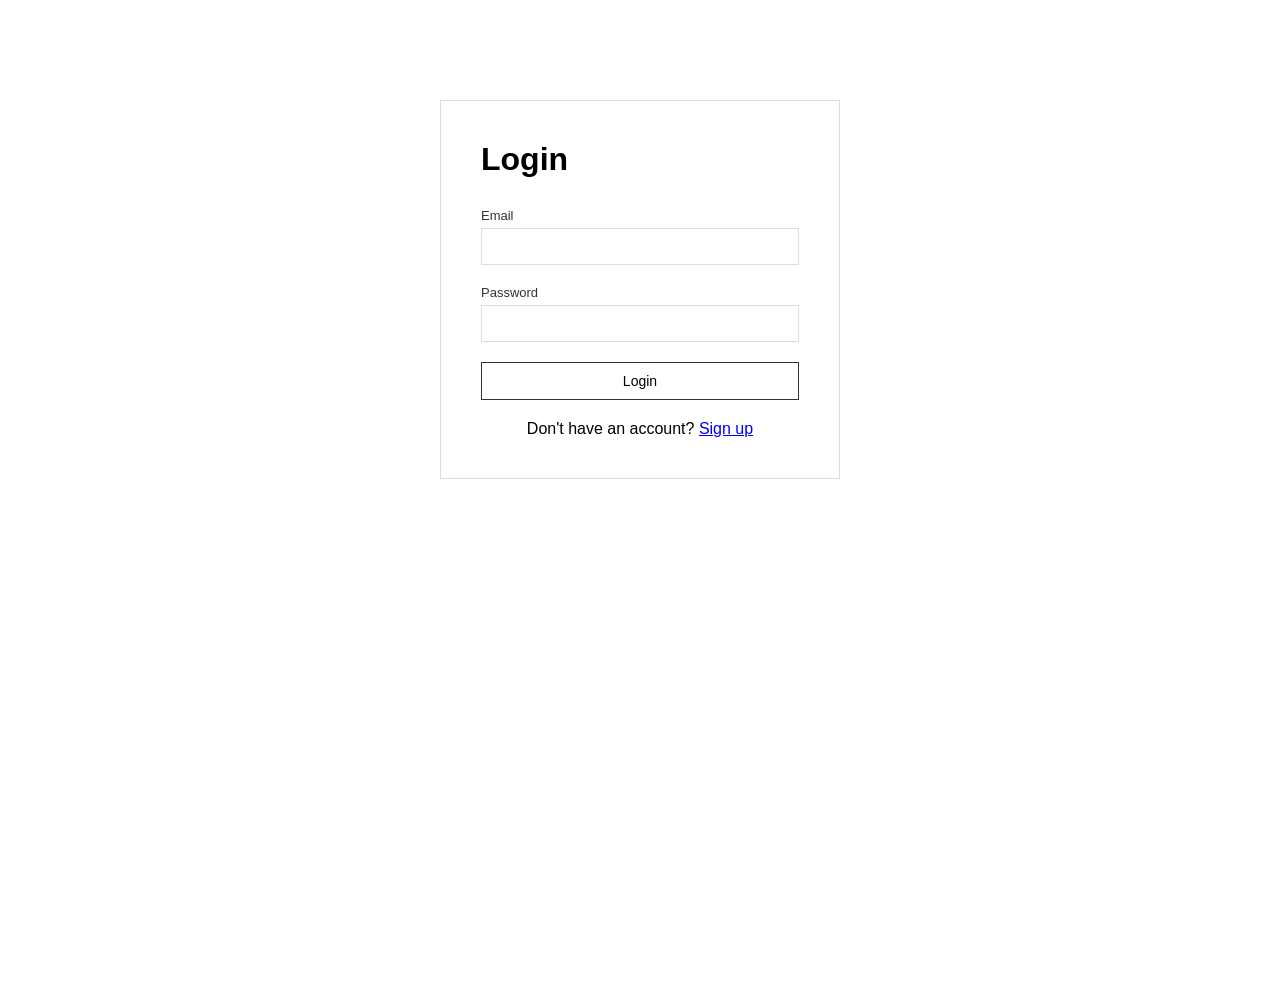
<file: src/main/resources/static/login.html>
<!DOCTYPE html>
<html lang="en">
<head>
    <meta charset="UTF-8">
    <meta name="viewport" content="width=device-width, initial-scale=1.0">
    <title>Login - Drone Delivery</title>
    <link rel="stylesheet" href="style/style.css">
    <link rel="stylesheet" href="style/login.css">
</head>
<body>
<div class="auth-container">
    <h1>Login</h1>
    <div id="error" class="error" style="display: none;"></div>
    <form id="loginForm">
        <div class="form-group">
            <label>Email</label>
            <input type="email" id="email" required>
        </div>
        <div class="form-group">
            <label>Password</label>
            <input type="password" id="password" required>
        </div>
        <button type="submit" style="width: 100%;">Login</button>
    </form>
    <div class="link">
        Don't have an account? <a href="signup.html">Sign up</a>
    </div>
</div>

<script src="scripts/login.js"></script>
</body>
</html>
</file>
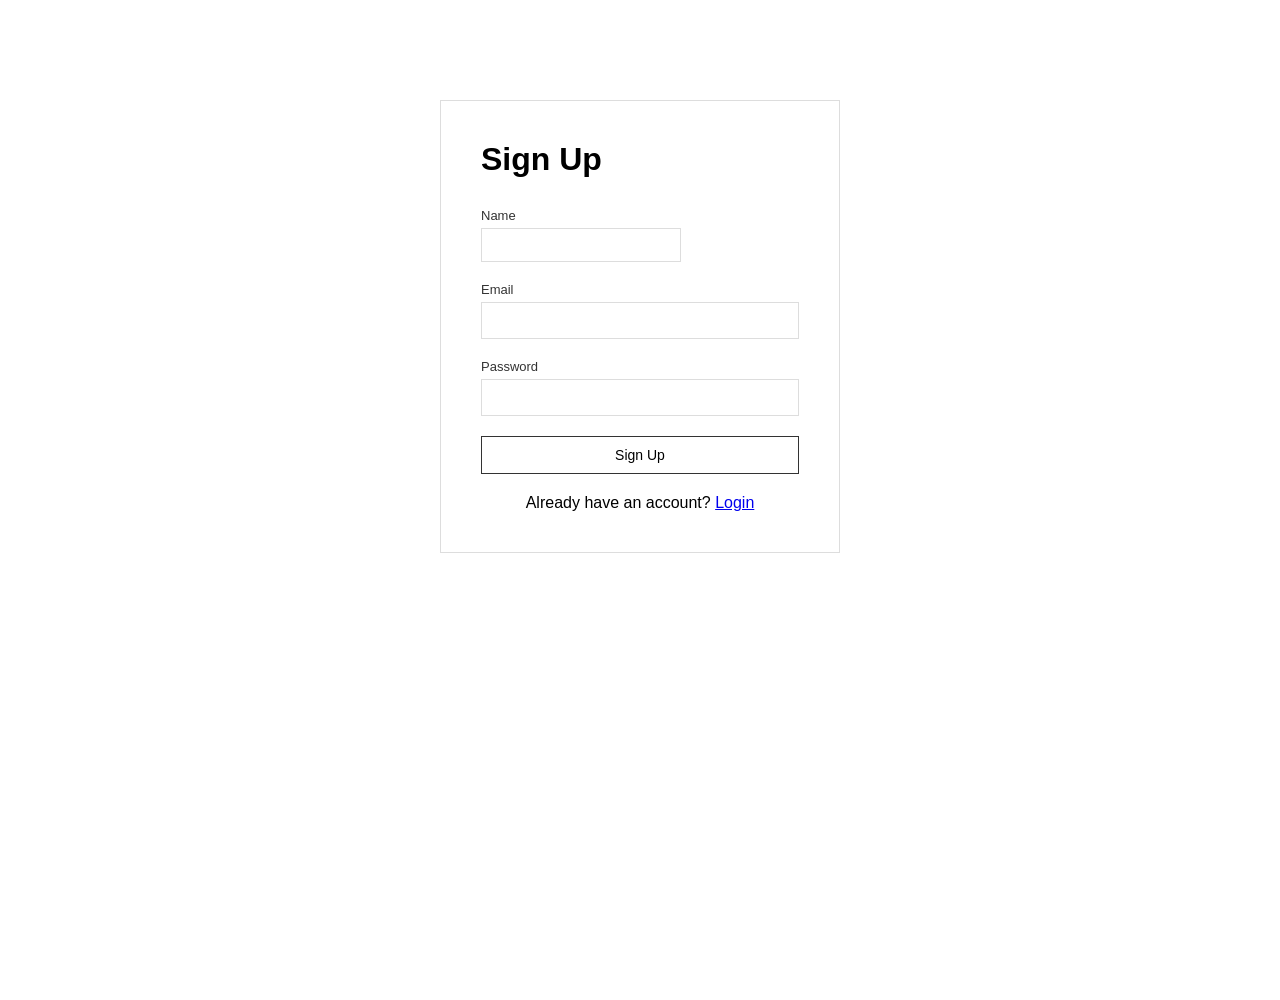
<file: src/main/resources/static/signup.html>
<!DOCTYPE html>
<html lang="en">
<head>
    <meta charset="UTF-8">
    <meta name="viewport" content="width=device-width, initial-scale=1.0">
    <title>Sign Up - Drone Delivery</title>
    <link rel="stylesheet" href="style/style.css">
    <link rel="stylesheet" href="style/signup.css">
</head>
<body>
<div class="auth-container">
    <h1>Sign Up</h1>
    <div id="message" style="display: none;"></div>
    <form id="signupForm">
        <div class="form-group">
            <label>Name</label>
            <input type="text" id="name" required>
        </div>
        <div class="form-group">
            <label>Email</label>
            <input type="email" id="email" required>
        </div>
        <div class="form-group">
            <label>Password</label>
            <input type="password" id="password" required minlength="6">
        </div>
        <button type="submit" style="width: 100%;">Sign Up</button>
    </form>
    <div class="link">
        Already have an account? <a href="login.html">Login</a>
    </div>
</div>

<script src="scripts/signup.js"></script>
</body>
</html>
</file>
<file: src/main/resources/static/style/style.css>
* {
    margin: 0;
    padding: 0;
    box-sizing: border-box;
}

body {
    font-family: -apple-system, BlinkMacSystemFont, 'Segoe UI', Arial, sans-serif;
    height: 100vh;
    overflow: hidden;
}

.navbar {
    background: #fff;
    border-bottom: 1px solid #ddd;
    padding: 15px 20px;
    position: relative;
    z-index: 1000;
}

.nav-content {
    display: flex;
    justify-content: space-between;
    align-items: center;
    max-width: 100%;
}

.nav-left h1 {
    font-size: 20px;
    font-weight: 600;
    margin-bottom: 4px;
}

.nav-left p {
    font-size: 14px;
    color: #666;
}

.nav-right {
    display: flex;
    gap: 10px;
}

button {
    padding: 10px 20px;
    border: 1px solid #333;
    background: #fff;
    cursor: pointer;
    font-size: 14px;
    transition: all 0.2s;
}

button:hover {
    background: #f5f5f5;
}

button:disabled {
    opacity: 0.5;
    cursor: not-allowed;
}

#messageBox {
    margin-top: 10px;
    padding: 10px 15px;
    border-radius: 4px;
    font-size: 14px;
    line-height: 1.5;
}

#messageBox.success {
    background: #d4edda;
    color: #155724;
    border: 1px solid #c3e6cb;
}

#messageBox.error {
    background: #f8d7da;
    color: #721c24;
    border: 1px solid #f5c6cb;
}

#map {
    height: calc(100vh - 190px);
    width: 100%;
}

/* Footer Styles */
.footer {
    position: fixed;
    bottom: 0;
    left: 0;
    width: 100%;
    background: #fff;
    border-top: 1px solid #ddd;
    z-index: 1000;
    padding: 15px 20px;
}

.footer-content h2 {
    font-size: 16px;
    font-weight: 600;
    margin-bottom: 12px;
}

.form-row {
    display: flex;
    gap: 15px;
    align-items: flex-end;
    flex-wrap: wrap;
}

.form-group {
    display: flex;
    flex-direction: column;
}

.form-group label {
    font-size: 13px;
    margin-bottom: 4px;
    color: #333;
}

.form-group input[type="text"],
.form-group input[type="date"],
.form-group input[type="time"],
.form-group input[type="number"] {
    padding: 8px 10px;
    border: 1px solid #ddd;
    font-size: 14px;
    width: 160px;
}

.form-group input[type="text"] {
    width: 200px;
}

.checkbox-group {
    gap: 10px;
}

.checkbox-group label {
    display: flex;
    align-items: center;
    gap: 6px;
    font-size: 13px;
    margin-bottom: 0;
}

.checkbox-group input[type="checkbox"] {
    width: auto;
}

#dispatchBtn {
    background: #333;
    color: #fff;
    border: 1px solid #333;
    margin-top: 0;
}

#dispatchBtn:hover:not(:disabled) {
    background: #555;
}
</file>
<file: src/main/resources/static/style/login.css>
.auth-container {
    max-width: 400px;
    margin: 100px auto;
    padding: 40px;
    background: #fff;
    border: 1px solid #ddd;
}
.auth-container h1 {
    margin-bottom: 30px;
}
.form-group {
    margin-bottom: 20px;
}
.form-group label {
    display: block;
    margin-bottom: 5px;
}
.form-group input {
    width: 100%;
    padding: 10px;
    border: 1px solid #ddd;
}
.error {
    color: #721c24;
    background: #f8d7da;
    padding: 10px;
    margin-bottom: 20px;
    border: 1px solid #f5c6cb;
}
.link {
    text-align: center;
    margin-top: 20px;
}
</file>
<file: src/main/resources/static/style/signup.css>
.auth-container {
    max-width: 400px;
    margin: 100px auto;
    padding: 40px;
    background: #fff;
    border: 1px solid #ddd;
}
.auth-container h1 {
    margin-bottom: 30px;
}
.form-group {
    margin-bottom: 20px;
}
.form-group label {
    display: block;
    margin-bottom: 5px;
}
.form-group input {
    width: 100%;
    padding: 10px;
    border: 1px solid #ddd;
}
.error, .success {
    padding: 10px;
    margin-bottom: 20px;
    border-radius: 4px;
}
.error {
    color: #721c24;
    background: #f8d7da;
    border: 1px solid #f5c6cb;
}
.success {
    color: #155724;
    background: #d4edda;
    border: 1px solid #c3e6cb;
}
.link {
    text-align: center;
    margin-top: 20px;
}
</file>
